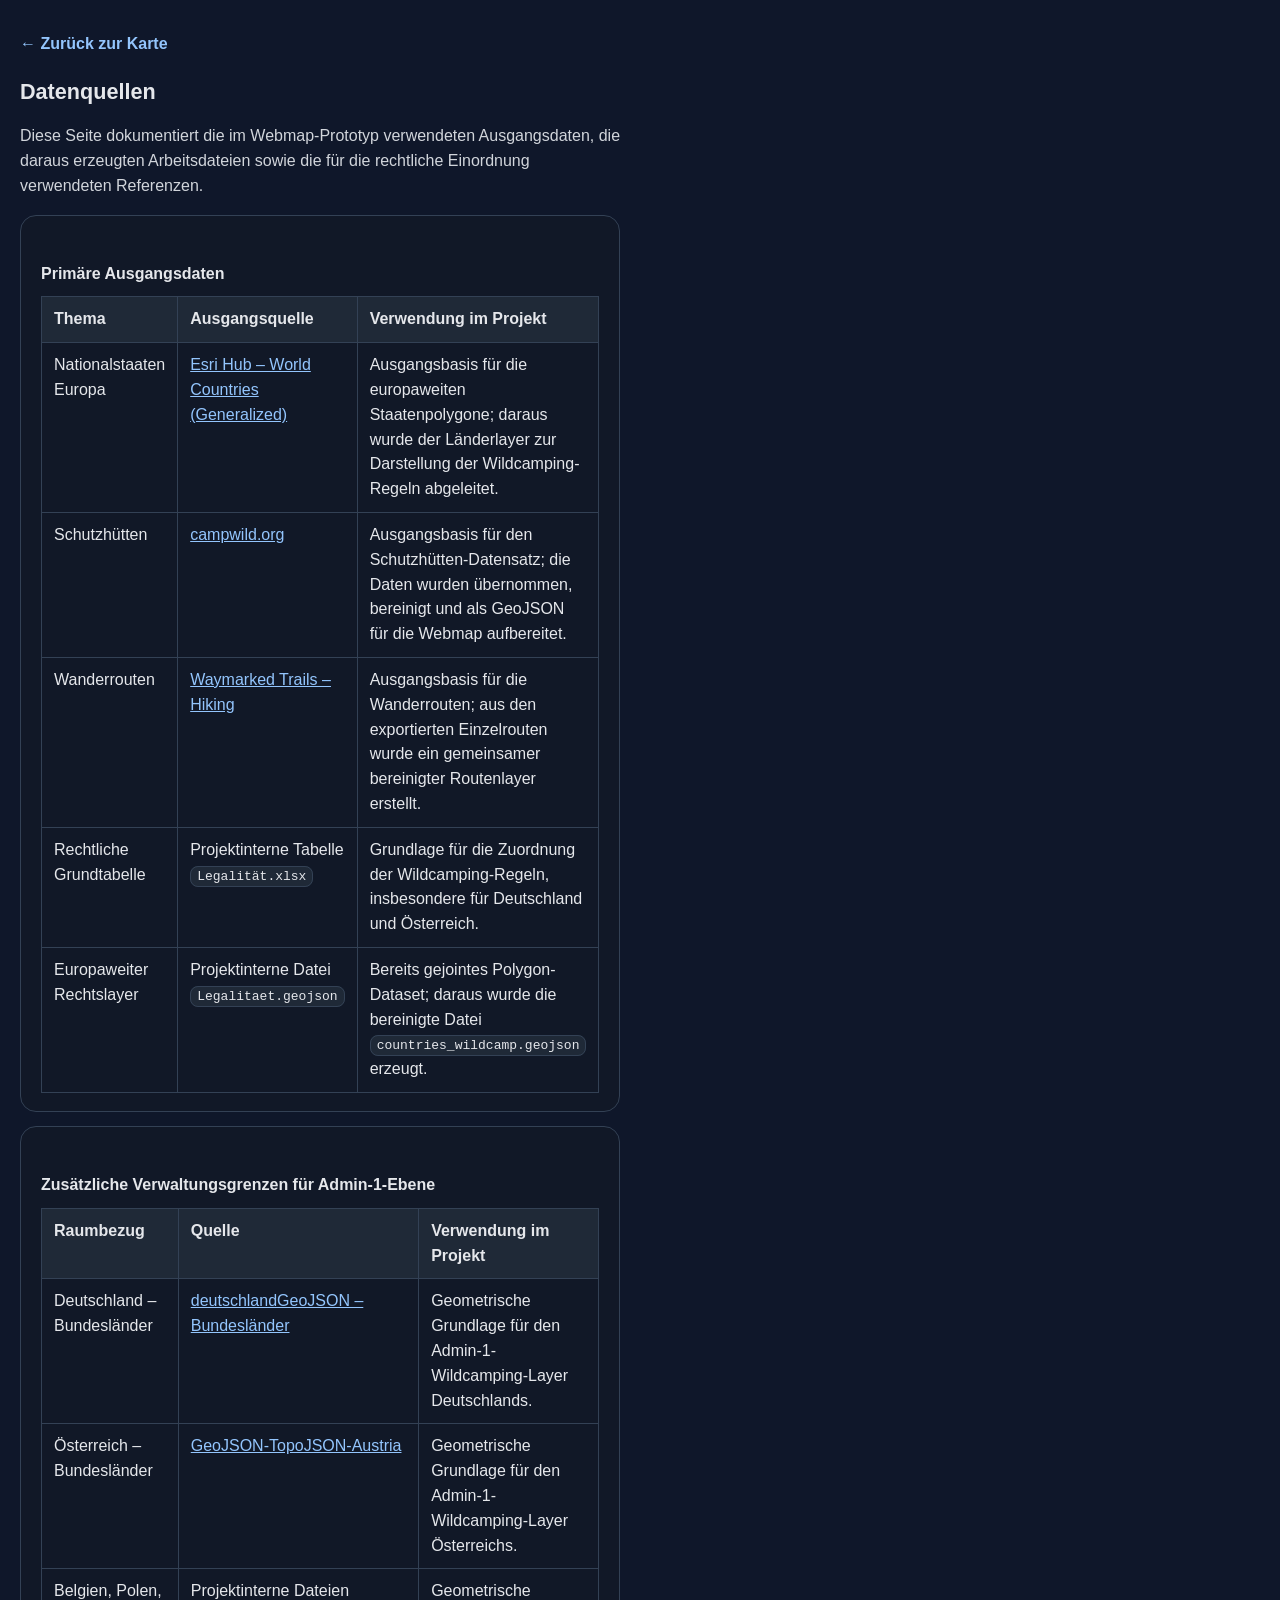
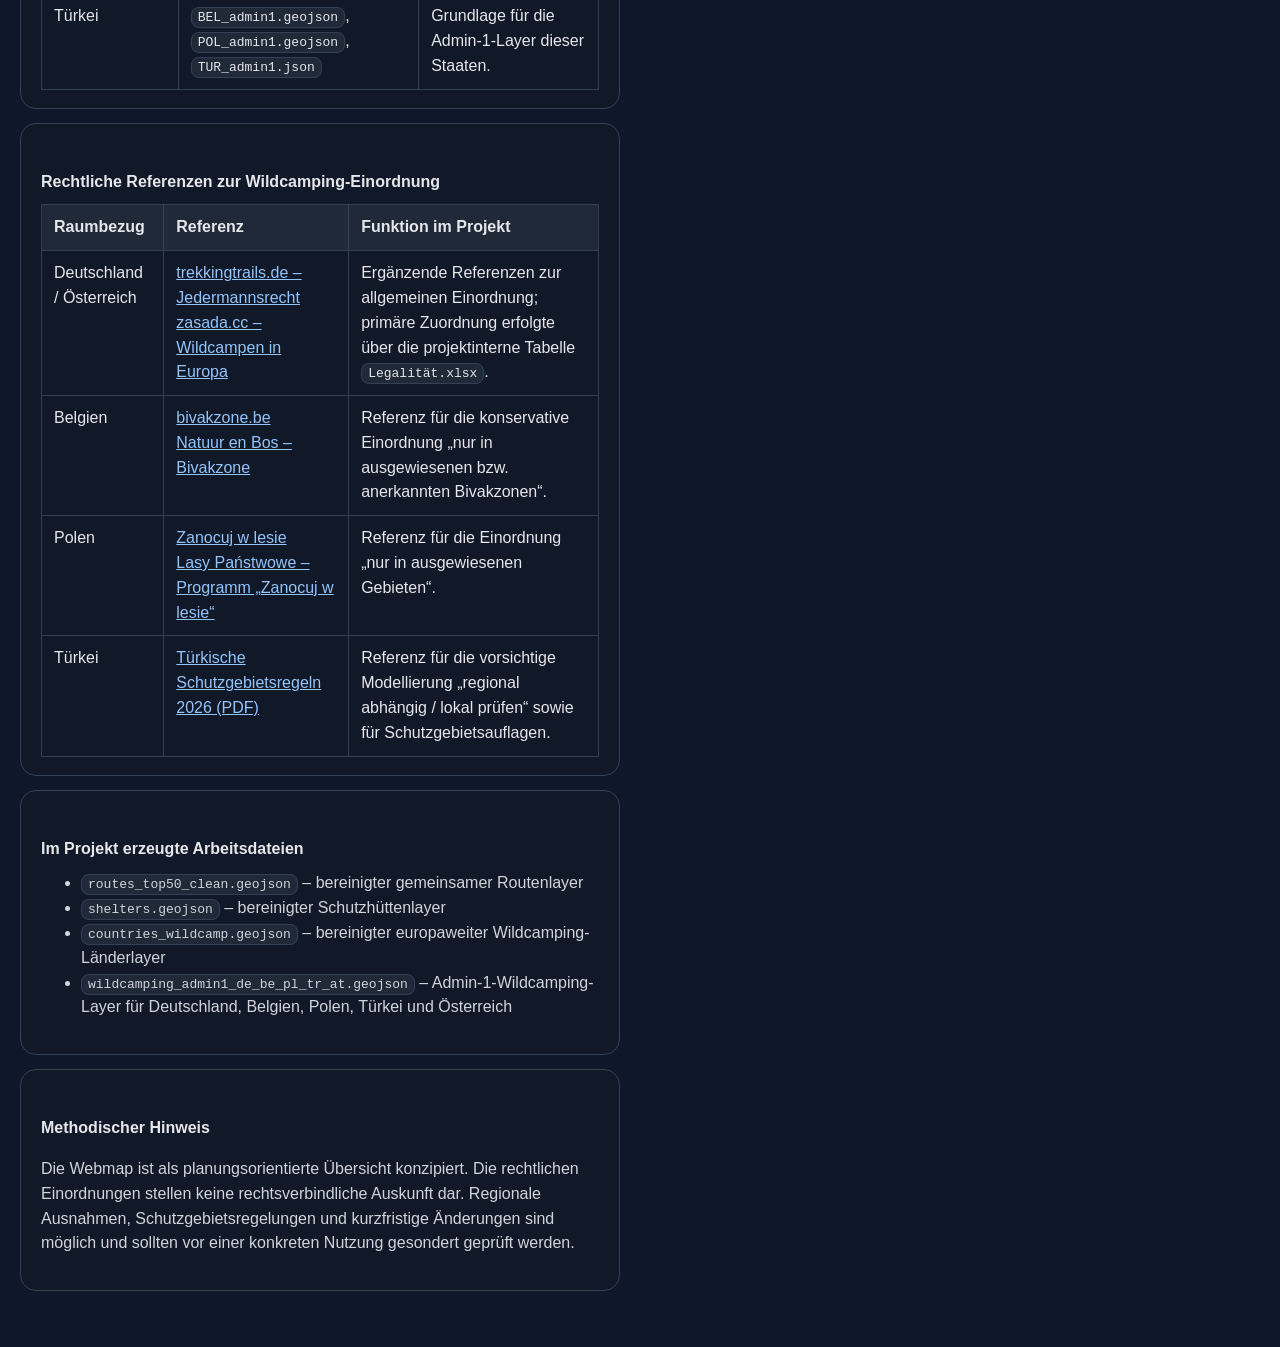
<file: quellen.html>
<!doctype html>
<html lang="de">
<head>
  <meta charset="utf-8" />
  <meta name="viewport" content="width=device-width,initial-scale=1" />
  <title>Datenquellen – Europa Wanderkarte</title>
  <link rel="stylesheet" href="./styles.css" />
</head>
<body>
  <main class="sources-page">
    <a class="back-link" href="./index.html">← Zurück zur Karte</a>

    <h1>Datenquellen</h1>
    <p>Diese Seite dokumentiert die im Webmap-Prototyp verwendeten Ausgangsdaten, die daraus erzeugten Arbeitsdateien sowie die für die rechtliche Einordnung verwendeten Referenzen.</p>

    <div class="card">
      <h2>Primäre Ausgangsdaten</h2>
      <table>
        <thead>
          <tr>
            <th>Thema</th>
            <th>Ausgangsquelle</th>
            <th>Verwendung im Projekt</th>
          </tr>
        </thead>
        <tbody>
          <tr>
            <td>Nationalstaaten Europa</td>
            <td><a href="https://hub.arcgis.com/datasets/esri::world-countries-generalized/explore?location=-0.000264%2C0.000000%2C1.00" target="_blank" rel="noopener">Esri Hub – World Countries (Generalized)</a></td>
            <td>Ausgangsbasis für die europaweiten Staatenpolygone; daraus wurde der Länderlayer zur Darstellung der Wildcamping-Regeln abgeleitet.</td>
          </tr>
          <tr>
            <td>Schutzhütten</td>
            <td><a href="https://campwild.org/#home" target="_blank" rel="noopener">campwild.org</a></td>
            <td>Ausgangsbasis für den Schutzhütten-Datensatz; die Daten wurden übernommen, bereinigt und als GeoJSON für die Webmap aufbereitet.</td>
          </tr>
          <tr>
            <td>Wanderrouten</td>
            <td><a href="https://hiking.waymarkedtrails.org/#?map=10.0/50.7364/7.3312" target="_blank" rel="noopener">Waymarked Trails – Hiking</a></td>
            <td>Ausgangsbasis für die Wanderrouten; aus den exportierten Einzelrouten wurde ein gemeinsamer bereinigter Routenlayer erstellt.</td>
          </tr>
          <tr>
            <td>Rechtliche Grundtabelle</td>
            <td>Projektinterne Tabelle <code>Legalität.xlsx</code></td>
            <td>Grundlage für die Zuordnung der Wildcamping-Regeln, insbesondere für Deutschland und Österreich.</td>
          </tr>
          <tr>
            <td>Europaweiter Rechtslayer</td>
            <td>Projektinterne Datei <code>Legalitaet.geojson</code></td>
            <td>Bereits gejointes Polygon-Dataset; daraus wurde die bereinigte Datei <code>countries_wildcamp.geojson</code> erzeugt.</td>
          </tr>
        </tbody>
      </table>
    </div>

    <div class="card">
      <h2>Zusätzliche Verwaltungsgrenzen für Admin-1-Ebene</h2>
      <table>
        <thead>
          <tr>
            <th>Raumbezug</th>
            <th>Quelle</th>
            <th>Verwendung im Projekt</th>
          </tr>
        </thead>
        <tbody>
          <tr>
            <td>Deutschland – Bundesländer</td>
            <td><a href="https://github.com/isellsoap/deutschlandGeoJSON/blob/main/2_bundeslaender/4_niedrig.geo.json" target="_blank" rel="noopener">deutschlandGeoJSON – Bundesländer</a></td>
            <td>Geometrische Grundlage für den Admin-1-Wildcamping-Layer Deutschlands.</td>
          </tr>
          <tr>
            <td>Österreich – Bundesländer</td>
            <td><a href="https://github.com/ginseng666/GeoJSON-TopoJSON-Austria" target="_blank" rel="noopener">GeoJSON-TopoJSON-Austria</a></td>
            <td>Geometrische Grundlage für den Admin-1-Wildcamping-Layer Österreichs.</td>
          </tr>
          <tr>
            <td>Belgien, Polen, Türkei</td>
            <td>Projektinterne Dateien <code>BEL_admin1.geojson</code>, <code>POL_admin1.geojson</code>, <code>TUR_admin1.json</code></td>
            <td>Geometrische Grundlage für die Admin-1-Layer dieser Staaten.</td>
          </tr>
        </tbody>
      </table>
    </div>

    <div class="card">
      <h2>Rechtliche Referenzen zur Wildcamping-Einordnung</h2>
      <table>
        <thead>
          <tr>
            <th>Raumbezug</th>
            <th>Referenz</th>
            <th>Funktion im Projekt</th>
          </tr>
        </thead>
        <tbody>
          <tr>
            <td>Deutschland / Österreich</td>
            <td><a href="https://trekkingtrails.de/jedermannsrecht/" target="_blank" rel="noopener">trekkingtrails.de – Jedermannsrecht</a><br><a href="https://www.zasada.cc/wildcampen-info" target="_blank" rel="noopener">zasada.cc – Wildcampen in Europa</a></td>
            <td>Ergänzende Referenzen zur allgemeinen Einordnung; primäre Zuordnung erfolgte über die projektinterne Tabelle <code>Legalität.xlsx</code>.</td>
          </tr>
          <tr>
            <td>Belgien</td>
            <td><a href="https://www.bivakzone.be/" target="_blank" rel="noopener">bivakzone.be</a><br><a href="https://natuurenbos.be/activiteiten/bivakzone" target="_blank" rel="noopener">Natuur en Bos – Bivakzone</a></td>
            <td>Referenz für die konservative Einordnung „nur in ausgewiesenen bzw. anerkannten Bivakzonen“.</td>
          </tr>
          <tr>
            <td>Polen</td>
            <td><a href="https://zanocujwlesie.lasy.gov.pl/" target="_blank" rel="noopener">Zanocuj w lesie</a><br><a href="https://www.lasy.gov.pl/pl/turystyka/program-zanocuj-w-lesie" target="_blank" rel="noopener">Lasy Państwowe – Programm „Zanocuj w lesie“</a></td>
            <td>Referenz für die Einordnung „nur in ausgewiesenen Gebieten“.</td>
          </tr>
          <tr>
            <td>Türkei</td>
            <td><a href="https://www.tarimorman.gov.tr/DKMP/Belgeler/KORUNAN%20ALANLAR%20%C3%9CCRET%20TAR%C4%B0FES%C4%B0/2026/Ek-21%20Korunan%20Alanlar%20Ucret%20Tarifesi%20Uygulama%20Usul%20ve%20Esaslari-2026.pdf" target="_blank" rel="noopener">Türkische Schutzgebietsregeln 2026 (PDF)</a></td>
            <td>Referenz für die vorsichtige Modellierung „regional abhängig / lokal prüfen“ sowie für Schutzgebietsauflagen.</td>
          </tr>
        </tbody>
      </table>
    </div>

    <div class="card">
      <h2>Im Projekt erzeugte Arbeitsdateien</h2>
      <ul>
        <li><code>routes_top50_clean.geojson</code> – bereinigter gemeinsamer Routenlayer</li>
        <li><code>shelters.geojson</code> – bereinigter Schutzhüttenlayer</li>
        <li><code>countries_wildcamp.geojson</code> – bereinigter europaweiter Wildcamping-Länderlayer</li>
        <li><code>wildcamping_admin1_de_be_pl_tr_at.geojson</code> – Admin-1-Wildcamping-Layer für Deutschland, Belgien, Polen, Türkei und Österreich</li>
      </ul>
    </div>

    <div class="card">
      <h2>Methodischer Hinweis</h2>
      <p>Die Webmap ist als planungsorientierte Übersicht konzipiert. Die rechtlichen Einordnungen stellen keine rechtsverbindliche Auskunft dar. Regionale Ausnahmen, Schutzgebietsregelungen und kurzfristige Änderungen sind möglich und sollten vor einer konkreten Nutzung gesondert geprüft werden.</p>
    </div>
  </main>
</body>
</html>
</file>
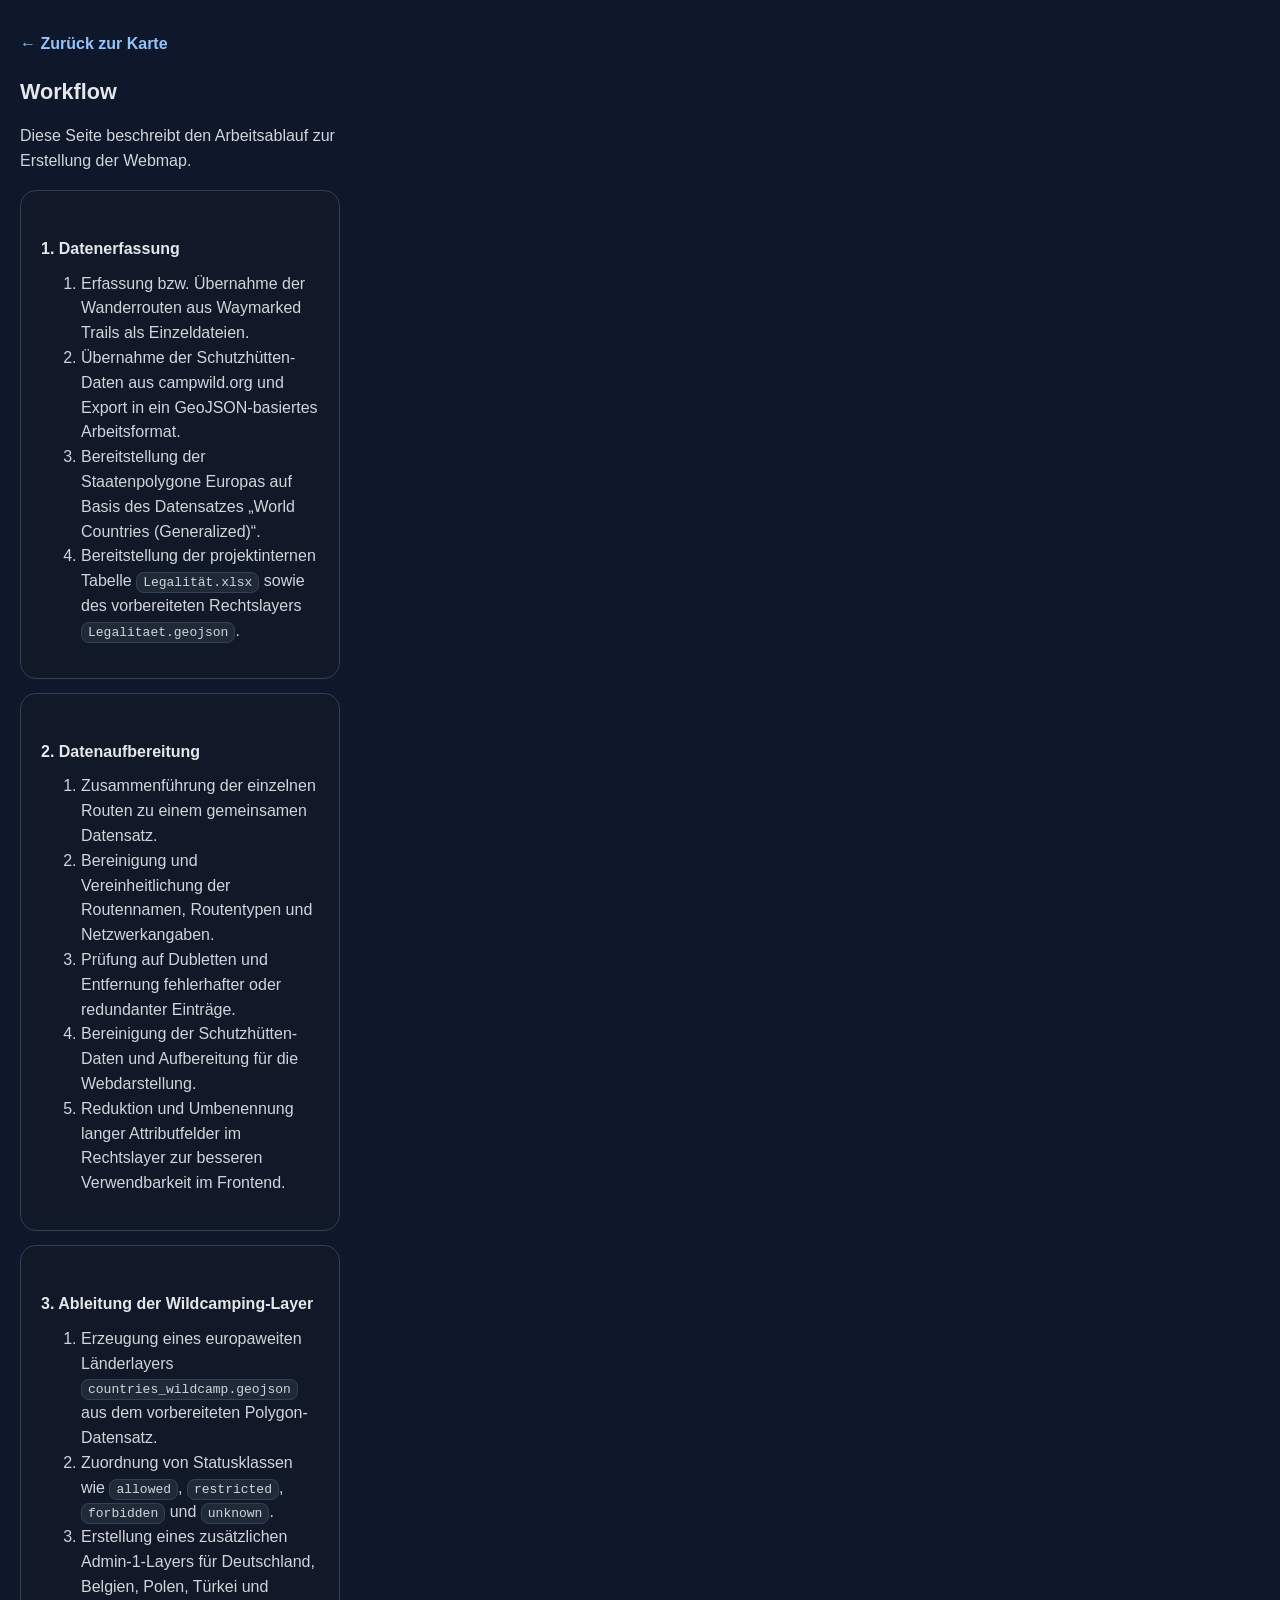
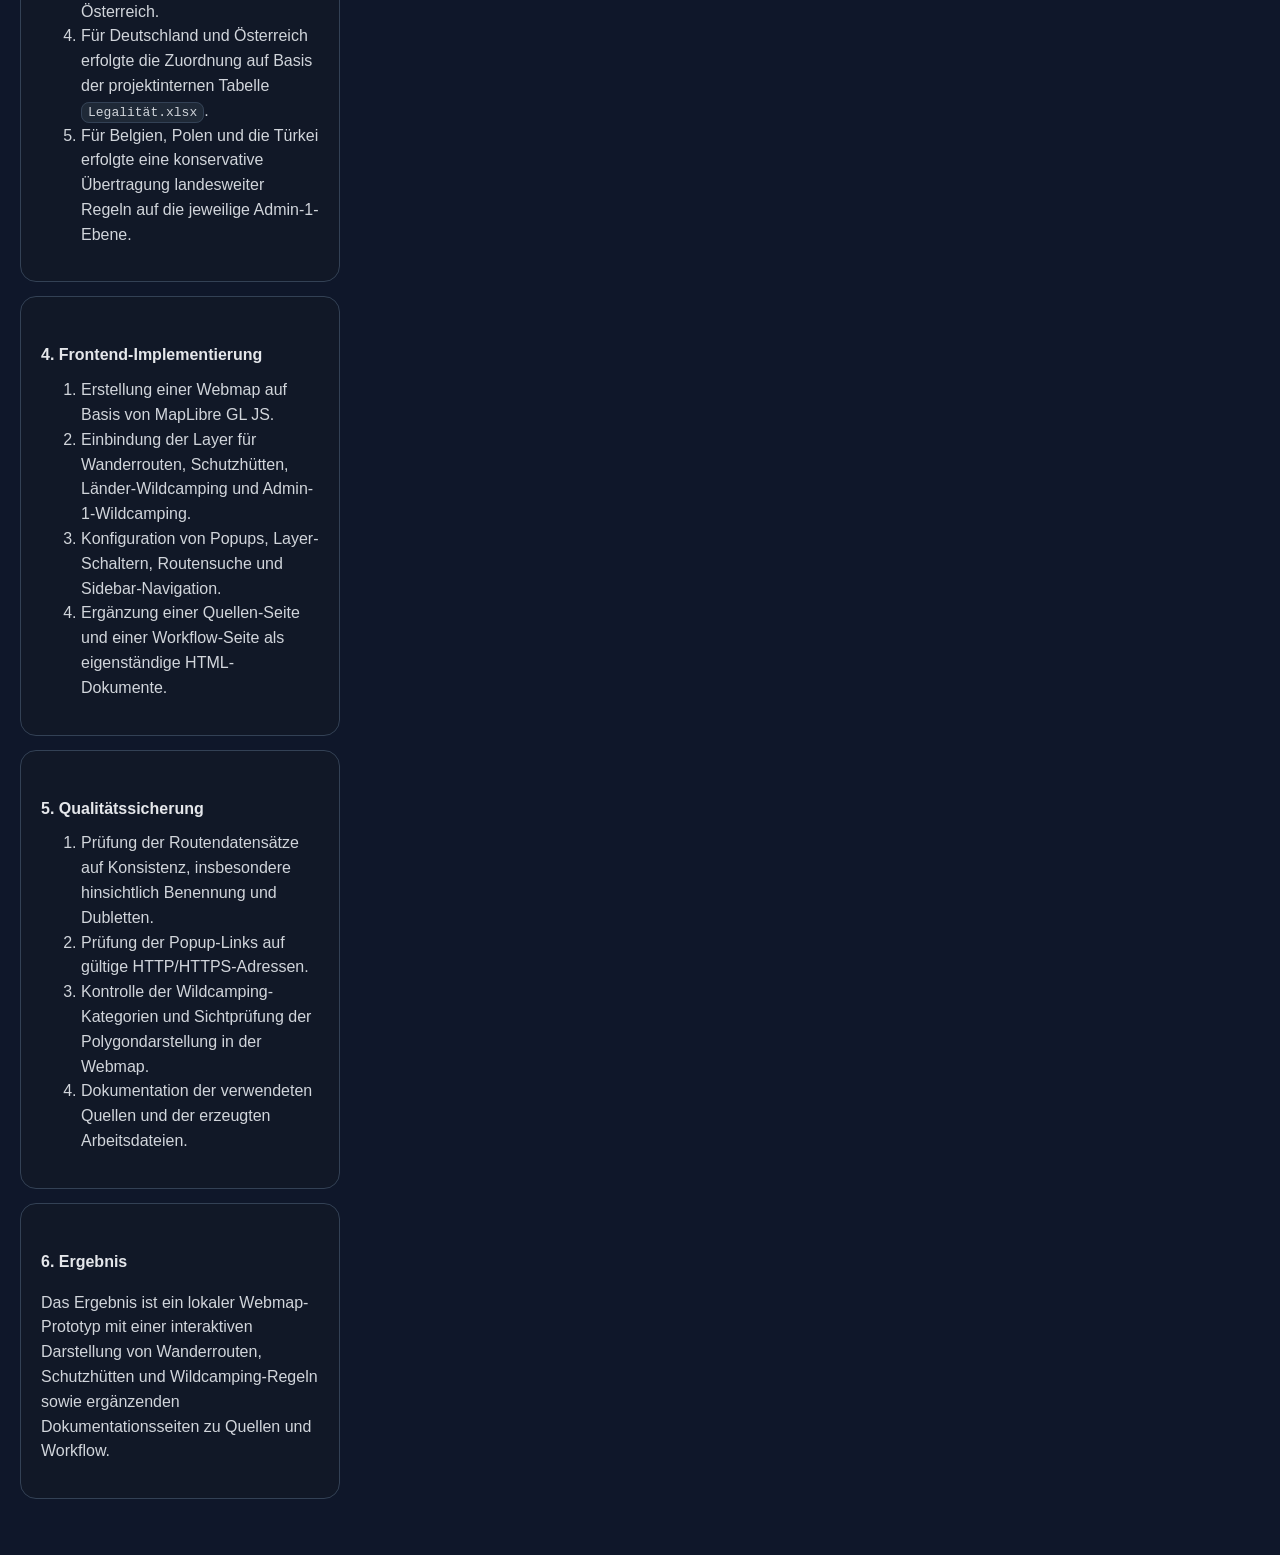
<file: workflow.html>
<!doctype html>
<html lang="de">
<head>
  <meta charset="utf-8" />
  <meta name="viewport" content="width=device-width,initial-scale=1" />
  <title>Workflow – Europa Wanderkarte</title>
  <link rel="stylesheet" href="./styles.css" />
</head>
<body>
  <main class="sources-page">
    <a class="back-link" href="./index.html">← Zurück zur Karte</a>

    <h1>Workflow</h1>
    <p>Diese Seite beschreibt den Arbeitsablauf zur Erstellung der Webmap.</p>

    <div class="card">
      <h2>1. Datenerfassung</h2>
      <ol>
        <li>Erfassung bzw. Übernahme der Wanderrouten aus Waymarked Trails als Einzeldateien.</li>
        <li>Übernahme der Schutzhütten-Daten aus campwild.org und Export in ein GeoJSON-basiertes Arbeitsformat.</li>
        <li>Bereitstellung der Staatenpolygone Europas auf Basis des Datensatzes „World Countries (Generalized)“.</li>
        <li>Bereitstellung der projektinternen Tabelle <code>Legalität.xlsx</code> sowie des vorbereiteten Rechtslayers <code>Legalitaet.geojson</code>.</li>
      </ol>
    </div>

    <div class="card">
      <h2>2. Datenaufbereitung</h2>
      <ol>
        <li>Zusammenführung der einzelnen Routen zu einem gemeinsamen Datensatz.</li>
        <li>Bereinigung und Vereinheitlichung der Routennamen, Routentypen und Netzwerkangaben.</li>
        <li>Prüfung auf Dubletten und Entfernung fehlerhafter oder redundanter Einträge.</li>
        <li>Bereinigung der Schutzhütten-Daten und Aufbereitung für die Webdarstellung.</li>
        <li>Reduktion und Umbenennung langer Attributfelder im Rechtslayer zur besseren Verwendbarkeit im Frontend.</li>
      </ol>
    </div>

    <div class="card">
      <h2>3. Ableitung der Wildcamping-Layer</h2>
      <ol>
        <li>Erzeugung eines europaweiten Länderlayers <code>countries_wildcamp.geojson</code> aus dem vorbereiteten Polygon-Datensatz.</li>
        <li>Zuordnung von Statusklassen wie <code>allowed</code>, <code>restricted</code>, <code>forbidden</code> und <code>unknown</code>.</li>
        <li>Erstellung eines zusätzlichen Admin-1-Layers für Deutschland, Belgien, Polen, Türkei und Österreich.</li>
        <li>Für Deutschland und Österreich erfolgte die Zuordnung auf Basis der projektinternen Tabelle <code>Legalität.xlsx</code>.</li>
        <li>Für Belgien, Polen und die Türkei erfolgte eine konservative Übertragung landesweiter Regeln auf die jeweilige Admin-1-Ebene.</li>
      </ol>
    </div>

    <div class="card">
      <h2>4. Frontend-Implementierung</h2>
      <ol>
        <li>Erstellung einer Webmap auf Basis von MapLibre GL JS.</li>
        <li>Einbindung der Layer für Wanderrouten, Schutzhütten, Länder-Wildcamping und Admin-1-Wildcamping.</li>
        <li>Konfiguration von Popups, Layer-Schaltern, Routensuche und Sidebar-Navigation.</li>
        <li>Ergänzung einer Quellen-Seite und einer Workflow-Seite als eigenständige HTML-Dokumente.</li>
      </ol>
    </div>

    <div class="card">
      <h2>5. Qualitätssicherung</h2>
      <ol>
        <li>Prüfung der Routendatensätze auf Konsistenz, insbesondere hinsichtlich Benennung und Dubletten.</li>
        <li>Prüfung der Popup-Links auf gültige HTTP/HTTPS-Adressen.</li>
        <li>Kontrolle der Wildcamping-Kategorien und Sichtprüfung der Polygondarstellung in der Webmap.</li>
        <li>Dokumentation der verwendeten Quellen und der erzeugten Arbeitsdateien.</li>
      </ol>
    </div>

    <div class="card">
      <h2>6. Ergebnis</h2>
      <p>Das Ergebnis ist ein lokaler Webmap-Prototyp mit einer interaktiven Darstellung von Wanderrouten, Schutzhütten und Wildcamping-Regeln sowie ergänzenden Dokumentationsseiten zu Quellen und Workflow.</p>
    </div>
  </main>
</body>
</html>
</file>
<file: styles.css>
:root{
  --bg:#0f172a;
  --panel:#111827;
  --panel-2:#1f2937;
  --text:#e5e7eb;
  --muted:#9ca3af;
  --accent:#22c55e;
  --line:#60a5fa;
  --border:#334155;
}
*{box-sizing:border-box}
html,body{margin:0;height:100%;font-family:Inter,Segoe UI,Arial,sans-serif;background:var(--bg);color:var(--text)}
body{display:grid;grid-template-columns:360px 1fr}
.sidebar{height:100vh;overflow:auto;border-right:1px solid var(--border);background:var(--panel)}
.panel{padding:16px;border-bottom:1px solid var(--border)}
h1,h2{margin:0 0 10px 0}
h1{font-size:1.35rem}
h2{font-size:1rem}
.subtle,.meta{color:var(--muted);font-size:.92rem;line-height:1.4}
.controls{display:grid;gap:12px;margin-top:14px}
.control span{display:block;font-size:.9rem;margin-bottom:6px;color:var(--muted)}
input[type=text]{
  width:100%;padding:10px 12px;border-radius:10px;border:1px solid var(--border);
  background:var(--panel-2);color:var(--text)
}
.toggles{display:grid;gap:8px;font-size:.95rem}
.legend{margin-top:14px}
.legend-row{display:flex;align-items:center;gap:8px;margin:6px 0;color:#d1d5db;font-size:.92rem}
.swatch{width:16px;height:16px;border-radius:4px;display:inline-block;border:1px solid rgba(255,255,255,.15)}
.swatch.route{
  width:24px;
  height:0;
  border:none;
  border-top:4px solid #60a5fa;
  border-radius:0;
  background:transparent;
}
.swatch.shelter{
  width:14px;
  height:14px;
  border-radius:999px;
  background:#22c55e;
  border:1px solid rgba(255,255,255,.85);
}
.swatch.allowed{background:rgba(34,197,94,.7)}
.swatch.restricted{background:rgba(245,158,11,.8)}
.swatch.forbidden{background:rgba(239,68,68,.8)}
.list-panel{padding-top:12px}
.list-header{display:flex;justify-content:space-between;align-items:center;margin-bottom:10px}
.route-list{display:grid;gap:8px;max-height:calc(100vh - 360px);overflow:auto}
.route-item{
  border:1px solid var(--border);background:var(--panel-2);padding:10px 12px;border-radius:12px;cursor:pointer;
}
.route-item:hover,.route-item.active{border-color:#60a5fa;outline:1px solid rgba(96,165,250,.35)}
.route-item .name{font-weight:600;margin-bottom:4px}
.route-item .meta{font-size:.8rem;color:var(--muted)}
.map-wrap{position:relative;height:100vh}
#map{position:absolute;inset:0}
.status-banner{
  position:absolute;right:16px;top:16px;z-index:5;background:rgba(17,24,39,.9);color:#e5e7eb;
  border:1px solid var(--border);border-radius:999px;padding:10px 14px;font-size:.9rem;backdrop-filter: blur(6px);
  transition:opacity .35s ease;
}
.maplibregl-popup-content{max-width:320px;padding:12px 14px;border-radius:12px}
.popup-title{font-weight:700;margin-bottom:8px}
.popup-meta{font-size:.88rem;color:#374151;line-height:1.45}

.overlay-doc-buttons{
  position:absolute;
  top:16px;
  left:16px;
  z-index:6;
  display:flex;
  gap:8px;
}
.doc-btn{
  background:rgba(17,24,39,.92);
  color:#e5e7eb;
  border:1px solid var(--border);
  border-radius:999px;
  padding:10px 14px;
  font-size:.9rem;
  cursor:pointer;
  backdrop-filter:blur(6px);
}
.doc-btn:hover{border-color:#60a5fa}
.doc-overlay.hidden{display:none}
.doc-overlay{position:absolute;inset:0;z-index:20}
.doc-overlay-backdrop{position:absolute;inset:0;background:rgba(2,6,23,.28)}
.doc-overlay-panel{
  position:absolute;top:0;right:0;height:100%;width:min(560px,92vw);
  background:rgba(17,24,39,.88);border-left:1px solid var(--border);
  box-shadow:-10px 0 30px rgba(0,0,0,.25);display:flex;flex-direction:column;
  backdrop-filter:blur(10px);
}
.doc-overlay-header{
  display:flex;align-items:center;justify-content:space-between;gap:12px;
  padding:16px 18px;border-bottom:1px solid var(--border)
}
.doc-overlay-header h2{margin:0}
.doc-close-btn{
  border:1px solid var(--border);background:var(--panel-2);color:var(--text);
  width:36px;height:36px;border-radius:999px;cursor:pointer;font-size:1.3rem
}
.doc-overlay-content{padding:18px;overflow:auto}
.doc-overlay-content h1{font-size:1.35rem}
.doc-overlay-content h2{margin-top:22px}
.doc-overlay-content p,.doc-overlay-content li,.doc-overlay-content td,.doc-overlay-content th{color:#d1d5db}
.doc-overlay-content a{color:#93c5fd}
.doc-overlay-content table{width:100%;border-collapse:collapse;margin-top:10px}
.doc-overlay-content th,.doc-overlay-content td{
  text-align:left;vertical-align:top;padding:10px 12px;border:1px solid var(--border)
}
.doc-overlay-content th{background:var(--panel-2)}
.doc-overlay-content code{
  background:var(--panel-2);border:1px solid var(--border);border-radius:8px;padding:2px 6px
}

.sources-page{
  max-width:980px;
  margin:0 auto;
  padding:32px 20px 56px;
  line-height:1.55;
}
.sources-page h1{margin-bottom:8px}
.sources-page h2{margin-top:28px;margin-bottom:10px}
.sources-page p,.sources-page li{color:#d1d5db}
.sources-page a{color:#93c5fd}
.sources-page .back-link{
  display:inline-block;
  margin-bottom:18px;
  color:#93c5fd;
  text-decoration:none;
  font-weight:600;
}
.sources-page .back-link:hover{text-decoration:underline}
.sources-page .card{
  background:var(--panel);
  border:1px solid var(--border);
  border-radius:16px;
  padding:18px 20px;
  margin-top:14px;
}
.sources-page ul,.sources-page ol{margin-top:8px}
.sources-page code{
  background:var(--panel-2);
  border:1px solid var(--border);
  border-radius:8px;
  padding:2px 6px;
}
.sources-page table{
  width:100%;
  border-collapse:collapse;
  margin-top:10px;
}
.sources-page th,
.sources-page td{
  text-align:left;
  vertical-align:top;
  padding:10px 12px;
  border:1px solid var(--border);
}
.sources-page th{
  background:var(--panel-2);
  color:#e5e7eb;
}

@media (max-width: 960px){
  body{grid-template-columns:1fr}
  .sidebar{position:absolute;left:0;top:0;bottom:0;z-index:10;width:min(360px,90vw);transform:translateX(-100%);display:none}
}
</file>
